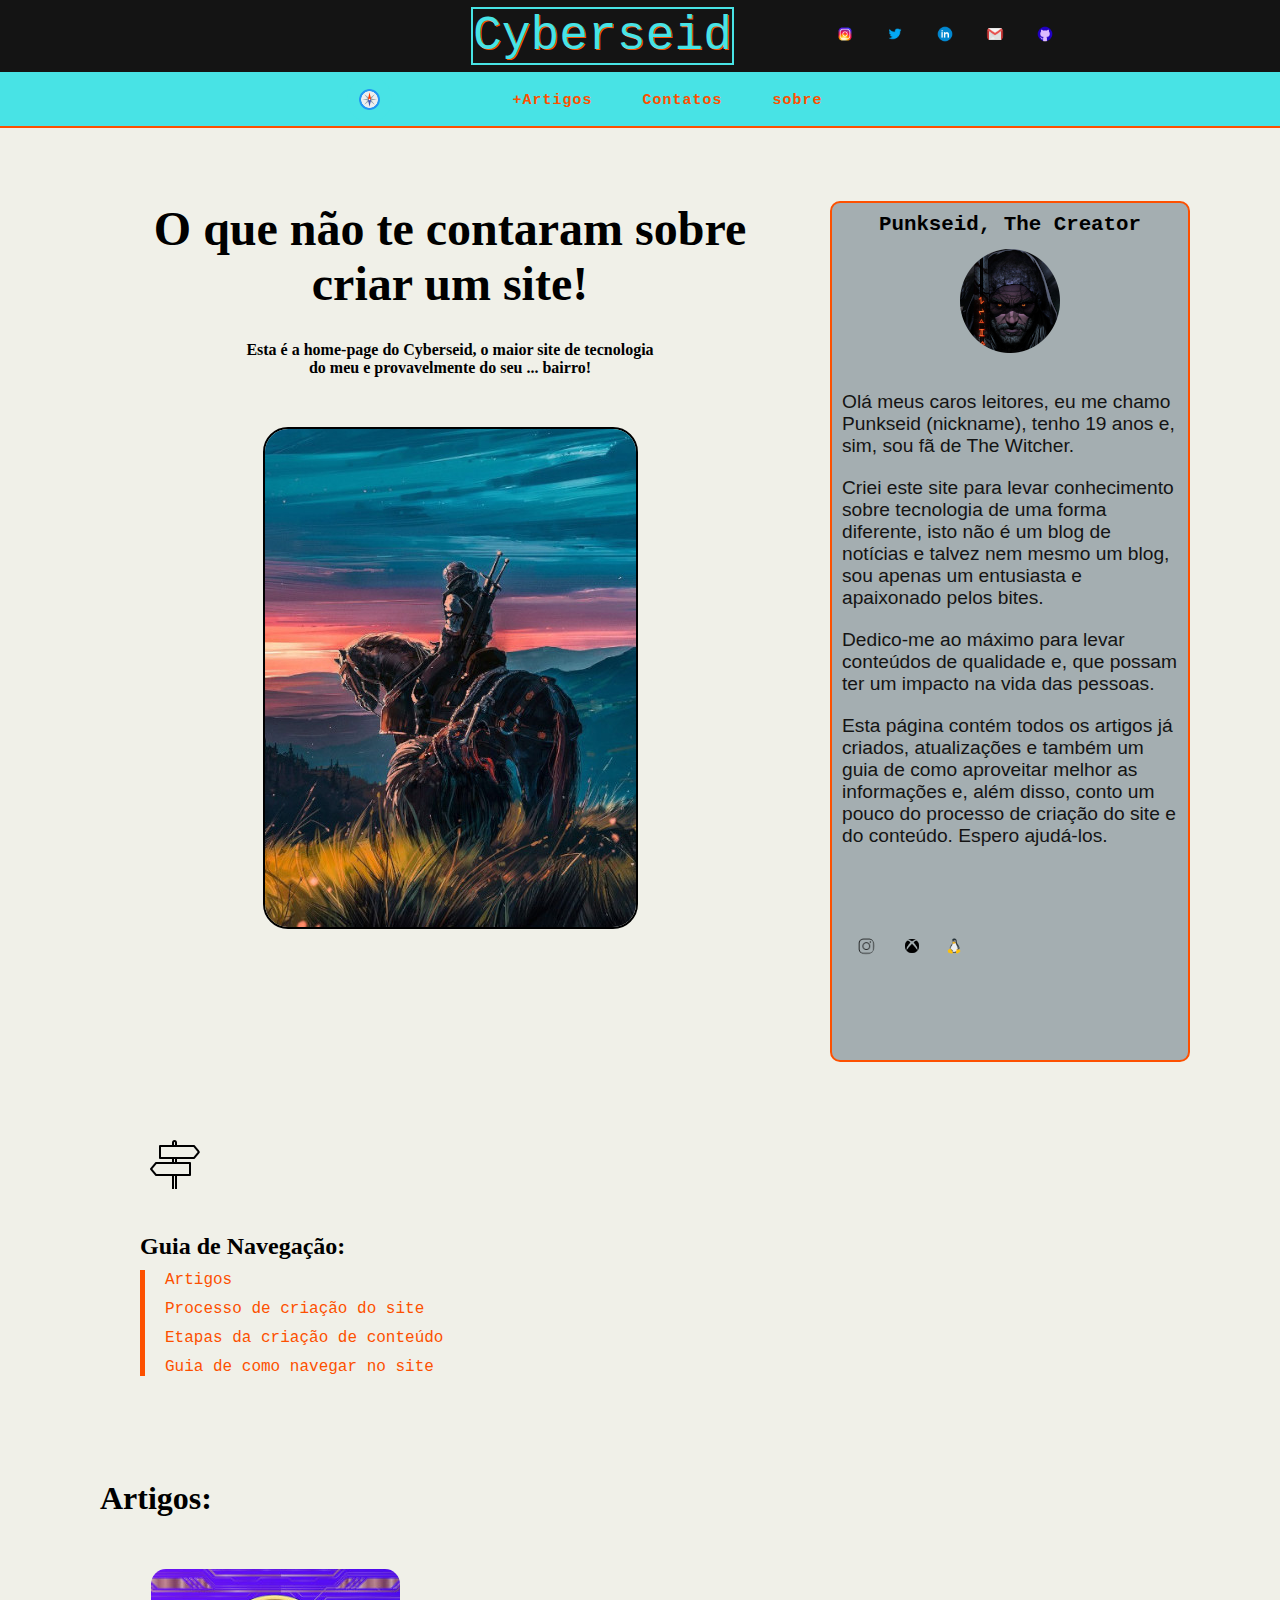
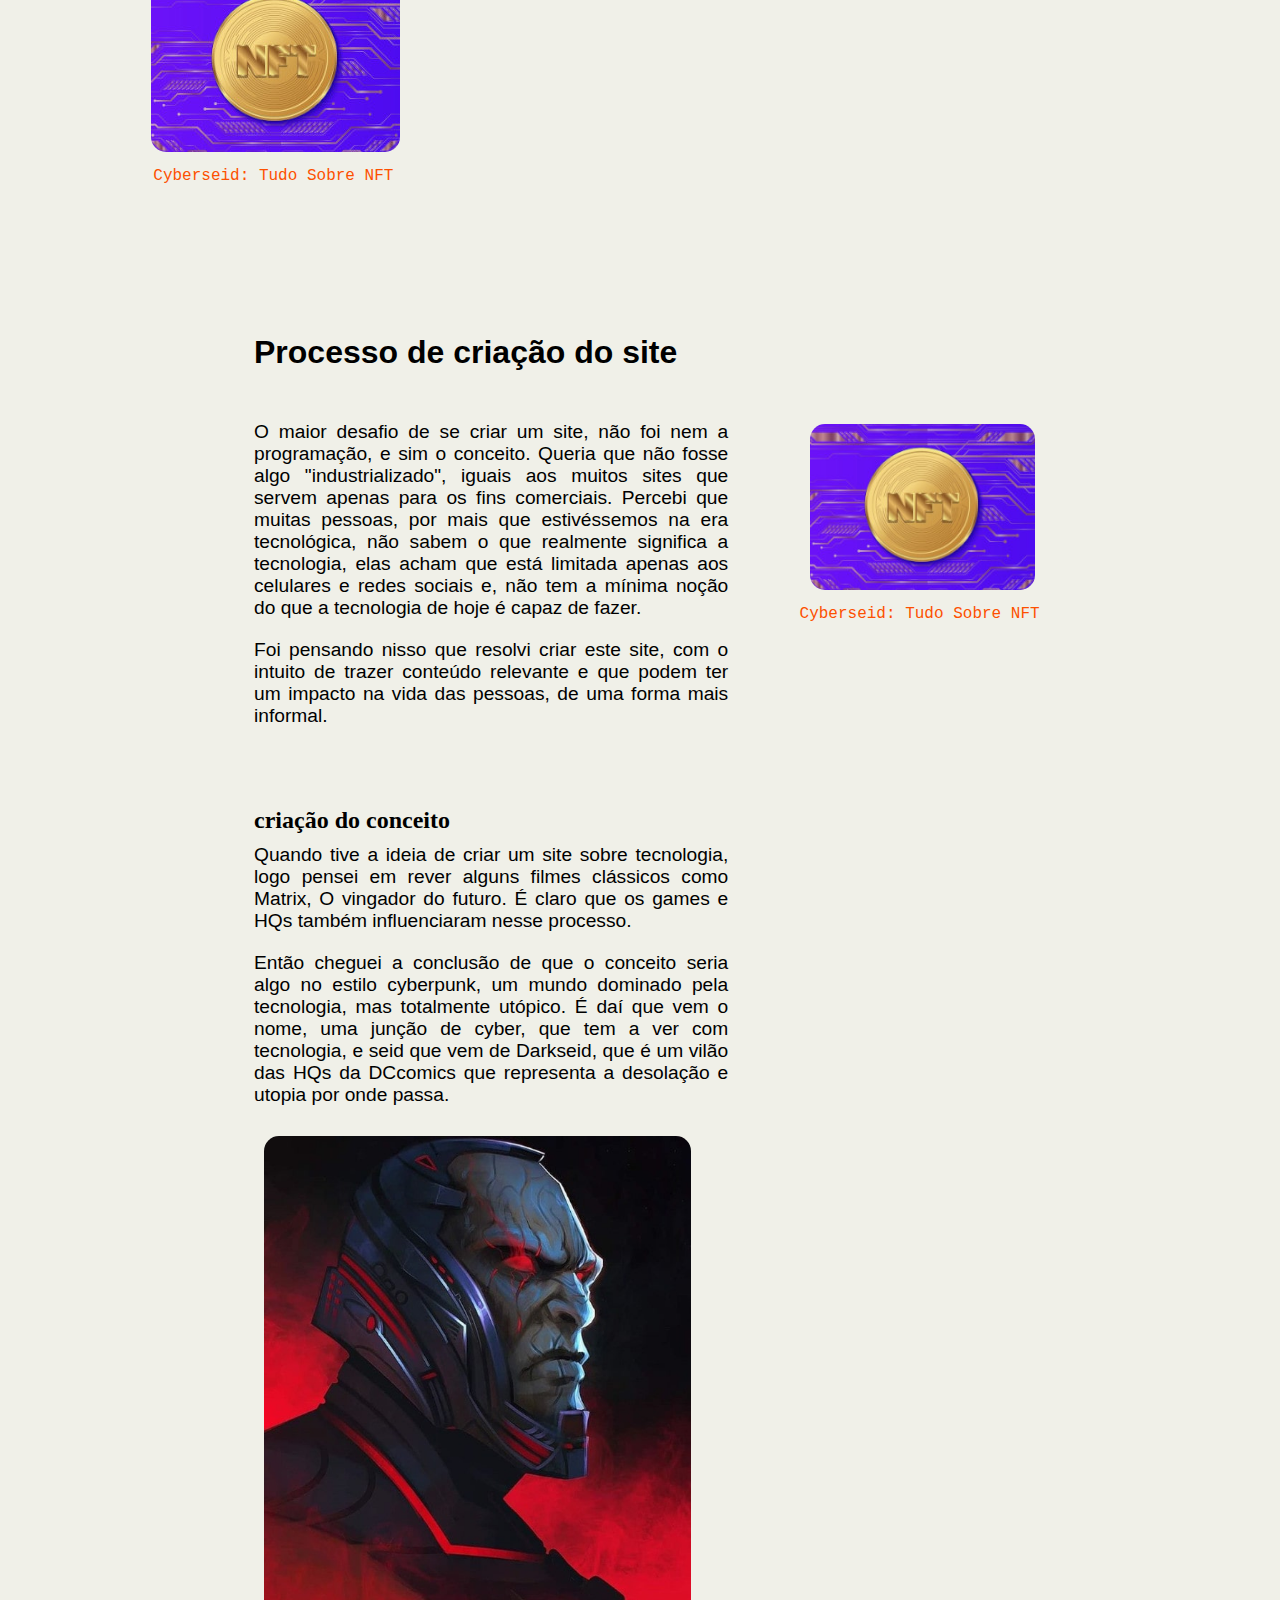
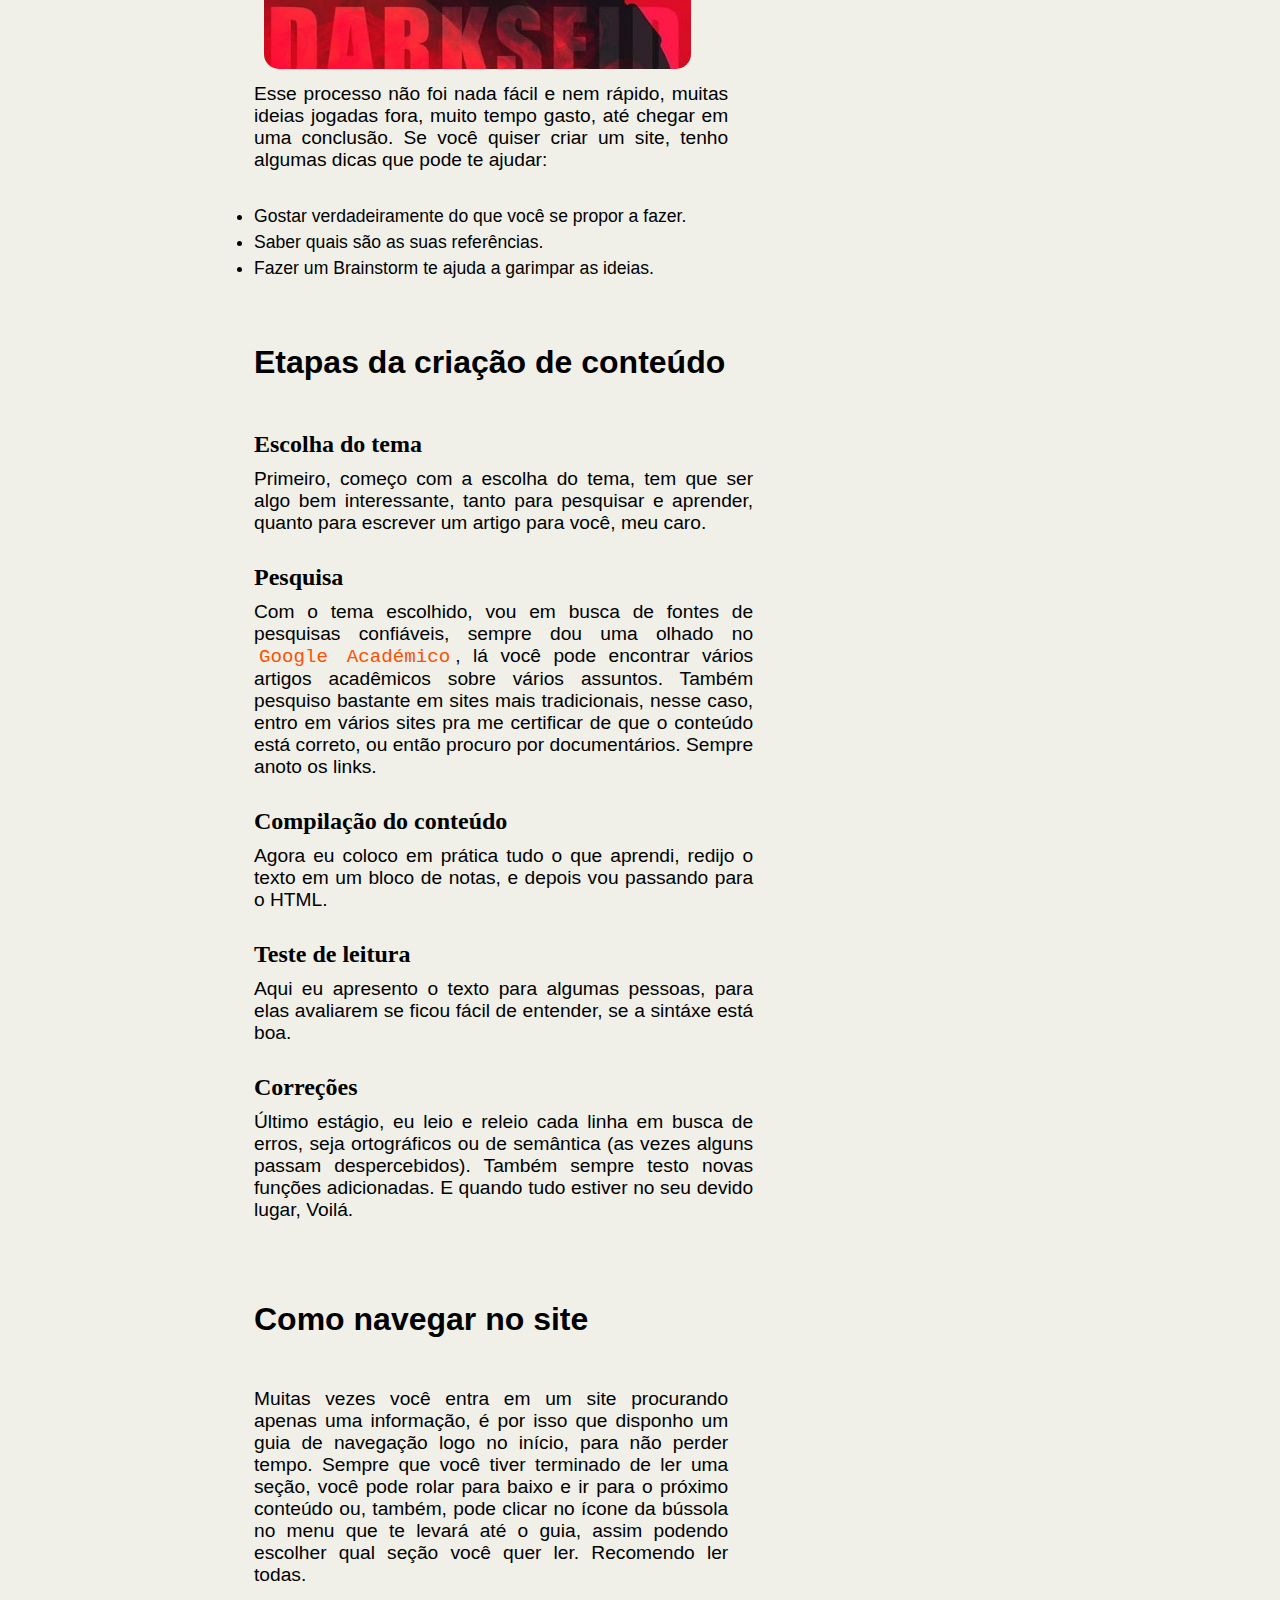
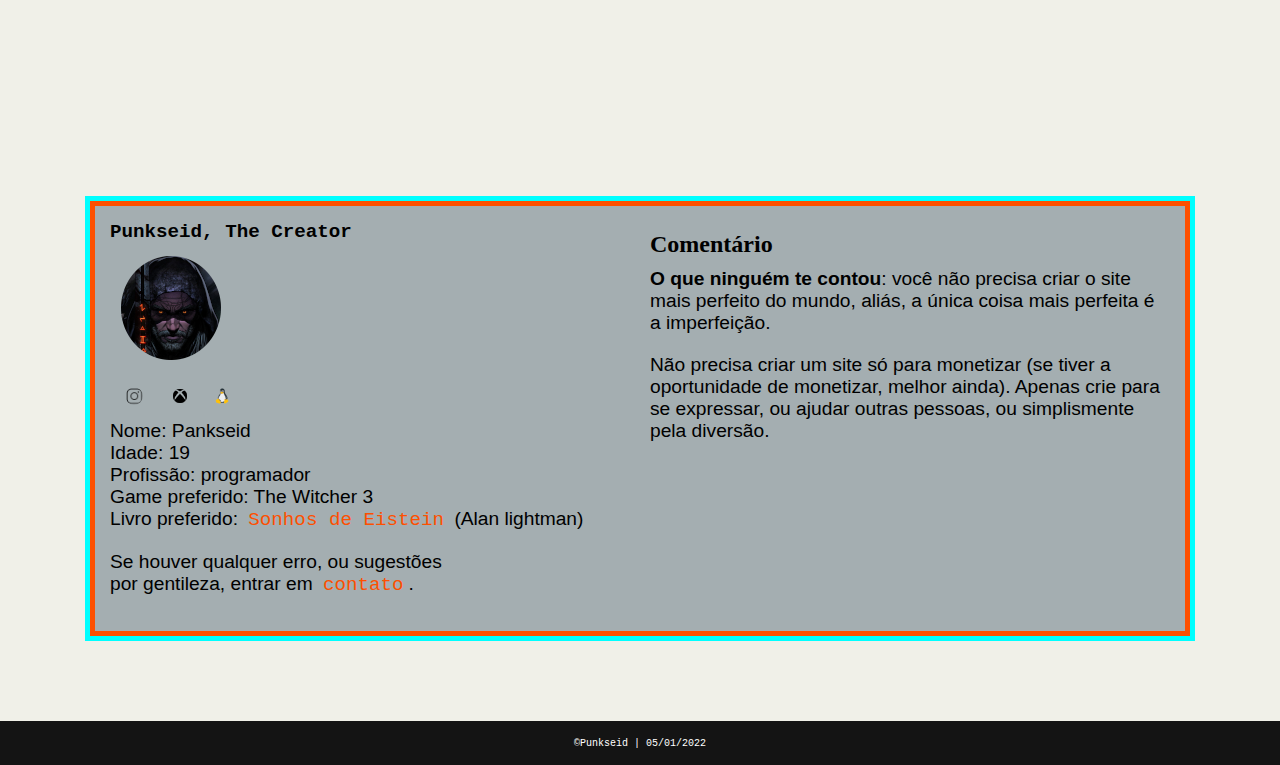
<file: index.html>
<!DOCTYPE html>
<html lang="en">
<head>
    <meta charset="UTF-8">
    <meta http-equiv="X-UA-Compatible" content="IE=edge">
    <meta name="viewport" content="width=device-width, initial-scale=1.0">
    <title>Cyberseid</title>
    <link rel="stylesheet" href="layout-page.css">
    <link rel="stylesheet" href="responsive.css">

    <style>
       h3{
           font-size: 1.5em;
           margin-top: 30px;
           margin-bottom: 10px;
       }
       .apresentation{
           width: 1100px;
           max-width: 90%;
           text-align: center;
           margin: 8em auto 0;
           padding: 15px;
           padding-top: 10ex;
       }
       .apresentation-wrapp{
           display: grid;
           grid-template-columns: 2fr 1fr;
           column-gap: 20px;
           text-align: left;
        }

        .card-profile{
            background-color: var(--card-color);
            padding: 10px;
            border-radius: 10px;
            border: 2px solid var(--link-color);
        }
        .card-profile p{
            color: #141414;
        }
        .artigo-wrapp{
            width: 1100px;
            margin: auto;
            text-align: center;
            max-width: 100%;
        }
        .artigo-wrapp a{
            background-color: var(--body-color);
        }
        .artigo-wrapp a:hover{
            background-color: var(--body-color);
        }
        .artigo-wrapp .artigo{
            display: grid;
            grid-template-columns: repeat(3, 1fr);
        }
        .list-inside-content{
            position: relative;
            top: 15px;
            z-index: -1;
        }
        .list-inside-content li{
            list-style: disc;
            margin: 5px 0;
            font-family: var(--font-body);
            font-size: 1.1em;
        }
        @media(max-width: 820px){
            .apresentation-wrapp{
                display: flex;
                flex-direction: column-reverse;
            }
            .card-profile{
                max-width: 400px;
                margin: auto;
                margin-bottom: 50px;
            }
        }
        @media(max-width: 430px){
            .card-profile{
                max-width: 90%;
            }
            .artigo-wrapp .artigo{
            display: grid;
            grid-template-columns: 1fr;
        }
        }
    </style>

</head>  
<body>
    
    <header>
        <div class="mobile-menu">
            <div class="line1"></div>
            <div class="line2"></div>
            <div class="line3"></div>
        </div>
        <a href="#" class="logo">Cyberseid</a>
        <ul class="header-list">
            <li><a href="https://www.instagram.com/cyberseid2025/" target="_blank"><img src="/images/icon-instagram.png" alt=""></a></li>
            <li><a href="https://twitter.com/punkseid" target="_blank"><img src="/images/icon-twitter.png" alt=""></a></li>
            <li><a href="https://www.linkedin.com/in/ruan-gabriel-102a0b228/" target="_blank"><img src="/images/icon-linkedin.png" alt=""></a></li>
            <li><a href="mailto:contatos.ruangabriel@gmail.com.br" target="_blank"><img src="/images/icon-gmail.png" alt=""></a></li>
            <li><a href="https://github.com/Punkseid" target="_blank"><img src="/images/icon-github.png" alt=""></a></li>
        </ul>
        <a href="#guide"><img class="botao-guide" src="/images/icone-bussola.png.png" alt=""></a>
    </header>
    <nav>
        <ul class="nav-links">
            <a href="#guide"><img class="botao-guide" src="/images/icone-bussola.png.png" alt=""></a>
            <li><a href="#artigos">+Artigos</a></li>
            <li><a href="mailto:contatos.ruangabriel@gmail.com" target="_blank">Contatos</a></li>
            <li><a href="#sobre">sobre</a></li>
        </ul>
    </nav>

    <div class="responsive-menu-mobile">
        <ul class="nav-mobile">
            <li><a href="mailto:contatos.ruangabriel@gmail.com" target="_blank">Contatos</a></li>
            <hr>
            <li><a href="#artigos">+Artigos</a></li>
            <hr>
            <li><a href="#sobre">sobre</a></li>
        </ul>
        <ul class="contatos-mobile">
            <li><a href="https://www.instagram.com/cyberseid2025/" target="_blank"><img src="/images/icon-instagram.png" alt=""></a></li>
            <li><a href="https://twitter.com/punkseid" target="_blank"><img src="/images/icon-twitter.png" alt=""></a></li>
            <li><a href="https://www.linkedin.com/in/ruan-gabriel-102a0b228/" target="_blank"><img src="/images/icon-linkedin.png" alt=""></a></li>
            <li><a href="mailto:contatos.ruangabriel@gmail.com.br" target="_blank"><img src="/images/icon-gmail.png" alt=""></a></li>
            <li><a href="https://github.com/Punkseid" target="_blank"><img src="/images/icon-github.png" alt=""></a></li>
        </ul>
    </div>

    <div class="apresentation">
        <div class="apresentation-wrapp">
            <div class="apresentation-content">
                <h1 style="font-family: var(--font-title); font-size: 3em; text-align: center;">O que não te contaram sobre <br> criar um site!</h1>
                <h2 style="font-family: var(--font-title); font-size: 16px; margin: 30px 20px;text-align: center;">Esta é a home-page do Cyberseid, o maior site de tecnologia <br> do meu e provavelmente do seu ... bairro!</h2>
                <div style="text-align: center;padding: 20px;"><a href="https://br.pinterest.com/pin/120260252540257979/" target="_blank"><img src="/images/TheWitcher3.jpeg" alt="Cyberseid-Imagem-TheWitcher3" style="padding: 0px; border: 2px solid black;"></a></div>
            </div>
            <div class="card-profile" id="sobre">
                <h2 class="h2-perfil" style="text-align: center;font-family: var(--font-custom);font-size: 1.3em;">Punkseid, The Creator</h2>
            <div style="display: block; align-items: center; text-align: center;">
                <a href="https://pin.it/74U4AJX" target="_blank"><img src="/images/Punkseid-perfil.png" alt="Cyberseid-Imagem-perfil-geralt-TW3-Punkseid"></a>
            </div>
            <div style="padding-top: 20px;">
                <p class="text-content">
                    Olá meus caros leitores, eu me chamo Punkseid (nickname), tenho 19 anos e, sim, sou fã de The Witcher.
                </p>
                <p class="text-content">
                    Criei este site para levar conhecimento sobre tecnologia de uma forma diferente, isto não é um blog de notícias e talvez nem mesmo um blog, sou apenas um entusiasta e apaixonado pelos bites.
                </p>
                <p class="text-content">
                    Dedico-me ao máximo para levar conteúdos de qualidade e, que possam ter um impacto na vida das pessoas.
                </p>
                <p class="text-content">
                    Esta página contém todos os artigos já criados, atualizações e também um guia de como aproveitar melhor as informações e, além disso, conto um pouco do processo de criação do site e do conteúdo. Espero ajudá-los.
                </p>
            </div>
            <div class="column-content">
                <a href="https://www.instagram.com/ruan_1707/" target="_blank"><img src="/images/icon-instagram-mini.png" alt=""></a>
                <img src="/images/icon-xbox.png" alt="icon-xbox" style="cursor: pointer;">
                <img src="/images/icon-linux.png" alt="icon-linux" style="cursor: pointer;">
            </div>
            </div>
        </div>
    </div>
        

    <div class="guide" id="guide">
        <img src="/images/guide-placa.png" alt="Cyberseid-icon-guia-de-navegação">
        <h3 style="font-family: var(--font-title);">Guia de Navegação:</h3>
        <ul>
            <li><a class="links" href="#artigos">Artigos</a></li>
            <li><a class="links" href="#seçao2">Processo de criação do site</a></li>
            <li><a class="links" href="#seçao3">Etapas da criação de conteúdo</a></li>
            <li><a class="links" href="#seçao4">Guia de como navegar no site</a></li>
        </ul>
    </div>

    <div class="artigo-wrapp">
        <h2 class="header-classe-2" id="artigos" style="margin: 2em auto 1em;padding: 10px;font-size: 2em; text-align: left;">Artigos:</h2>
                <div class="artigo">
                    <div>
                        <a href="tudo-sobre-NFT.html" target="_self"  class="links">
                            <img src="/images/Cyberseid-NFT-imagem-artigo.jpg" alt="Cyberseid-NFT-imagem-artigo">
                            <p>Cyberseid: Tudo Sobre NFT</p>
                        </a>
                    </div> 
                </div>
    </div>

    <main class="main-wrap">
        <section class="main-content">
            <div class="column-content">
                <h2 class="header-c2" id="seçao2">
                    Processo de criação do site
                </h2>
                <p class="text-content">
                    O maior desafio de se criar um site, não foi nem a programação, e sim o conceito. Queria que não fosse algo "industrializado", iguais aos muitos sites que servem apenas para os fins comerciais. Percebi que muitas pessoas, por mais que estivéssemos na era tecnológica, não sabem o que realmente significa a tecnologia, elas acham que está limitada apenas aos celulares e redes sociais e, não tem a mínima noção do que a tecnologia de hoje é capaz de fazer.
                </p>
                <p class="text-content">
                    Foi pensando nisso que resolvi criar este site, com o intuito de trazer conteúdo relevante e que podem ter um impacto na vida das pessoas, de uma forma mais informal.
                </p>
            </div>
            <div class="column-content">
                <h3>criação do conceito</h3>
                <p class="text-content">
                    Quando tive a ideia de criar um site sobre tecnologia, logo pensei em rever alguns filmes clássicos como Matrix, O vingador do futuro. É claro que os games e HQs também influenciaram nesse processo.
                </p>
                <p class="text-content">
                    Então cheguei a conclusão de que o conceito seria algo no estilo cyberpunk, um mundo dominado pela tecnologia, mas totalmente utópico. É daí que vem o nome, uma junção de cyber, que tem a ver com tecnologia, e seid que vem de Darkseid, que é um vilão das HQs da DCcomics que representa a desolação e utopia por onde passa.
                </p>
                <img src="/images/darkseid-min.jpeg" alt="Cyberseid-Imagem-darkseid">
                <p class="text-content">
                    Esse processo não foi nada fácil e nem rápido, muitas ideias jogadas fora, muito tempo gasto, até chegar em uma conclusão. Se você quiser criar um site, tenho algumas dicas que pode te ajudar: 
                </p>
                <ul class="list-inside-content">
                    <li>Gostar verdadeiramente do que você se propor a fazer.</li>
                    <li>Saber quais são as suas referências.</li>
                    <li>Fazer um Brainstorm te ajuda a garimpar as ideias.</li>
                </ul>
            </div>
            <div class="conlumn-content">
                <h2 class="header-c2" id="seçao3">
                    Etapas da criação de conteúdo
                </h2>
                <h3>Escolha do tema</h3>
                <p class="text-content">
                    Primeiro, começo com a escolha do tema, tem que ser algo bem interessante, tanto para pesquisar e aprender, quanto para escrever um artigo para você, meu caro.
                </p>
                <h3>Pesquisa</h3>
                    <p class="text-content">
                        Com o tema escolhido, vou em busca de fontes de pesquisas confiáveis, sempre dou uma olhado no <a class="links" href="https://scholar.google.com.br/schhp?hl=pt-PT" target="_blank">Google Académico</a>, lá você pode encontrar vários artigos acadêmicos sobre vários assuntos. Também pesquiso bastante em sites mais tradicionais, nesse caso, entro em vários sites pra me certificar de que o conteúdo está correto, ou então procuro por documentários. Sempre anoto os links.
                    </p>
                    <h3>Compilação do conteúdo</h3>
                    <p class="text-content">
                        Agora eu coloco em prática tudo o que aprendi, redijo o texto em um bloco de notas, e depois vou passando para o HTML.
                     </p>
                     <h3>Teste de leitura</h3>
                     <p class="text-content">
                        Aqui eu apresento o texto para algumas pessoas, para elas avaliarem se ficou fácil de entender, se a sintáxe está boa.
                    </p>
                    <h3>Correções</h3>
                    <p class="text-content">
                        Último estágio, eu leio e releio cada linha em busca de erros, seja ortográficos ou de semântica (as vezes alguns passam despercebidos). Também sempre testo novas funções adicionadas. E quando tudo estiver no seu devido lugar, Voilá.
                    </p>
            </div>
            <div class="column-content"> 
                <h2 class="header-c2" id="seçao4">Como navegar no site</h2>
                <p class="text-content">
                    Muitas vezes você entra em um site procurando apenas uma informação, é por isso que disponho um guia de navegação logo no início, para não perder tempo. Sempre que você tiver terminado de ler uma seção, você pode rolar para baixo e ir para o próximo conteúdo ou, também, pode clicar no ícone da bússola no menu que te levará até o guia, assim podendo escolher qual seção você quer ler. Recomendo ler todas.
                </p>
            </div>
                
            
        </section>

        <aside class="vertical-content">
                <div class="column-vertical">
                    <div>
                        <a href="tudo-sobre-NFT.html" target="_self"  class="links">
                            <img src="/images/Cyberseid-NFT-imagem-artigo.jpg" alt="Cyberseid-NFT-imagem-artigo">
                            <p>Cyberseid: Tudo Sobre NFT</p>
                        </a>
                    </div> 
                </div>
                </aside> 
    </main>

    <section class="exo-border-comment">
        <div class="comment">
            <div class="autor">
                <h2 style="font-family: var(--font-custom); font-size: 1.2em;">Punkseid, The Creator</h2>
                <div class="autor-img">
                    <img class="punkseid" src="/images/Punkseid-perfil.png" alt="Punkseid-perfil">
                    <div>
                        <a href="https://www.instagram.com/ruan_1707/" target="_blank"><img src="/images/icon-instagram-mini.png" alt=""></a>
                        <img src="/images/icon-xbox.png" alt="icon-xbox" style="cursor: pointer;">
                        <img src="/images/icon-linux.png" alt="icon-linux" style="cursor: pointer;">
                    </div>
                </div>
                <p class="text-content">
                    Nome: Pankseid <br>
                    Idade: 19 <br>
                    Profissão: programador <br>
                    Game preferido: The Witcher 3 <br>
                    Livro preferido: <a class="links" href="https://www.amazon.com.br/Sonhos-Einstein-Alan-Lightman/dp/8535922954" target="_blank">Sonhos de Eistein</a> (Alan lightman)
                </p>
                <p class="text-content">
                    Se houver qualquer erro, ou sugestões <br>por gentileza, entrar em <a class="links" href="mailto:contatos.ruangabriel@gmail.com" target="_blank">contato</a>.
                </p>
            </div>
            <div class="comentario">
                <h2>Comentário</h2>
                <div style="margin-top: 10px;">
                    <p class="text-content">
                        <strong>O que ninguém te contou</strong>: você não precisa criar o site mais perfeito do mundo, aliás, a única coisa mais perfeita é a imperfeição.
                    </p>
                    <p class="text-content">
                        Não precisa criar um site só para monetizar (se tiver a oportunidade de monetizar, melhor ainda). Apenas crie para se expressar, ou ajudar outras pessoas, ou simplismente pela diversão.
                    </p>
                </div>
            </div>
        </div>
    </section>

    <footer>
        <div class="footer-content">
            &copy;Punkseid | 05/01/2022
        </div>
    </footer>

    <script src="navbar.js"></script>
</body>
</html>
</file>
<file: layout-page.css>
@charset "UTF-8";
* {
    margin: 0;
    padding: 0;
    list-style: none;
    text-decoration: none
}

@import url('https://fonts.googleapis.com/css2?family=IBM+Plex+Mono:wght@500&display=swap');
@import url('https://fonts.googleapis.com/css2?family=Noto+Serif&display=swap');
@import url('https://fonts.googleapis.com/css2?family=Noto+Sans&display=swap');

/* cores: 
    laranja: #fd5000 (links e detalhes) 
    Azul claro: #48e3e5 (logo e tema principal)
    Preto: #000 (background)
    Branco: #F0F0E8 (para o body)
    */
    

:root{
    --font-title: 'Noto Serif', serif;
    --font-body: 'Noto Sans', sans-serif;
    --font-custom: 'IBM Plex Mono', monospace;
    /* branco */
    --body-color: #F0F0E8;
    /* rosa */
    --link-color: #fd5000;  
    /* azul */
    --text-color: #48e3e5;
    --background-color-navbar: #141414;
    --backgorund-color-link: #48e2e5b2;
    --card-color: #a4aeb1;
}

html{
    scroll-behavior: smooth;
    scroll-padding-top: 150px;
    overflow-x: hidden;
}

body{
    background-color:  var(--body-color);
    overflow-x: hidden;
}

img{
    max-width: 90%;
    border-radius: 25px;
    padding: 10px;
}

span{
    font-family: var(--font-custom);
}

a{
    padding: 5px;
    color: var(--link-color);
    font-family: var(--font-custom);
}
/* classes */
.links:hover{
    background-color: var(--backgorund-color-link);
    border-radius: 8px;
}
.span-hv:hover{
    background-color: var(--backgorund-color-link);
    border-radius: 5px;
    transition: 0.4s;
}

/* nav-bar */
header{
    width: 100%;
    max-width: 100%;
    height: 8vh;
    background-color: var(--background-color-navbar);
    display: flex;
    justify-content: center;
    align-items: center;
    position: fixed;
    
}
header .botao-guide{
    width: 30px;
    position: relative;
    right: 18%;
    max-width: 100%;
    display: none;
}
header a{
    background-color: var(--background-color-navbar);
    padding: 0;
}
.mobile-menu{
    position: relative;
    left: 5%;
    width: 25px;
    top: 0.5vh;
    max-width: 100%;
    cursor: pointer;
    
}
.mobile-menu div{
    background-color: white;
    width: 20px;
    height: 2px;
    margin: 3px;
    padding: 1px;
    max-width: 100%;
    display: none;
    transition: linear 0.3s;
}
.mobile-menu .line1{
    background-color: var(--link-color);
}
.mobile-menu .line2{
    background-color: var(--text-color);
}
.mobile-menu .line3{
    background-color: var(--link-color);
}

.logo{
    font-family: var(--font-custom);
    position: relative;
    max-width: 100%;
    margin: auto;
    font-size: 3em;
    color: var(--text-color);
    text-shadow: 1px 1px 0.03px var(--link-color);
    border: 2px solid var(--text-color);
}

.header-list{
    display: flex;
    position: relative;
    right: 30%;
    width: 80px;
    margin-left: 20px;
    max-width: 100%;
}
.header-list li{
    margin-right: 10px;
    padding: 10px;
    border-radius: 10px;
}


/* nav */
nav{
    width: 100%;
    height: 6vh;
    background-color: var(--text-color);
    display: flex;
    position: fixed;
    top: 8vh;
    border-bottom: 2px solid var(--link-color);
}
nav .botao-guide{
    width: 25px;
    background-color: var(--text-color);
    position: relative;
    left: -200%;
    max-width: 100%;
}

.nav-links{
    display: flex;
    margin: auto;
    font-size: 1.2em;
    letter-spacing: 1px;
}
.nav-links li{
    margin-top: 5px;
    padding: 10px 20px;
    border-radius: 10px;
    border-radius: 10px;
}
.nav-links li:hover{
    background-color: #1414141a;
    cursor: pointer;
}
.nav-links li a{
    font-weight: bold;
    color: var(--link-color);
    font-family: var(--font-custom);
    font-size: 15px;
}

.responsive-menu-mobile{
    background-color: var(--card-color);
    width: 317px;
    height: 50vh;
    transform: translateX(-100%);
    position: fixed;
    top: 8vh;
    border-bottom-right-radius: 10px ;
    transition: ease-out 0.3s;
    border-right: 2px solid var(--link-color);
    border-bottom: 2px solid var(--link-color);
}
.nav-mobile{
    padding: 10px;
    border-bottom: 1px solid white;
    text-align: start; 
}

.nav-mobile li{
    padding: 10px;
    margin-bottom: 10px;
    font-size: 1.2em;
}
.nav-mobile li:hover{
    background-color: #14141423;
    
    border-radius: 10px;
}
.nav-mobile li a{
    color: var(--link-color);
    border-radius: 10px;
    font-family: var(--font-custom);
}

.contatos-mobile{
    max-width: 100%;
    padding: 10px;
    text-align: center;
    display: flex;
    margin: 50px 0px;
}

.contatos-mobile li{
    max-width: 100%;
    padding: 5px;
}
.contatos-mobile li a img{
    width: 40px;
}

/* main-title */
.main-title{
    width: 1100px;
    max-width: 100%;
    margin: 15em auto 50px;
    text-align: center;
}
.main-title span{
    display: block;
    text-align: center;
    color: var(--link-color);
    padding: 5px;
    margin-top: 15px;
}
.imagem-principal{
    width: 1100px;
    max-width: 100%;
    margin: auto;
}

/* Guia */
.guide{
    margin: 2em auto;
    width: 1000px;
    text-align: start;
    padding: 20px;
}
.guide ul{
    border-left: 5px solid var(--link-color);
    padding-left: 15px;
}
.guide ul li{
    margin: 10px 0 10px;
}

/* conteudo principal */
.main-wrap{
    width: 65%;
    max-width: 100%;
    margin: auto;
    display: grid;
    grid-template-columns: 60% 40%;
    column-gap: 30px;
    align-items: center;
    padding: 20px;
}

.main-content{
    margin: auto;
    text-align: justify;
    width: 100%;
    max-width: 100%;
    padding: 30px;
}

.header-c2{
    font-size: 2em;
    font-family: 'Franklin Gothic Medium', 'Arial Narrow', Arial, sans-serif;
    margin: 50px 0;
}

.column-content{
    margin: 80px 0;
    width: 95%;
    max-width: 100%;
}
.text-content{
    margin-bottom: 20px;
    font-size: 1.2em;
    font-family: Arial, Helvetica, sans-serif;
}

/* footer */
footer{
    background-color: var(--background-color-navbar);
    width: 100vw;
    max-width: 100%;
    height: 5vh;
}
.footer-content{
    position: relative;
    top: 17px;
    color: white;
    text-align: center;
    font-size: 10px;
    font-family: var(--font-custom);
}

/* bibliografia */
.referencias{
    margin: 2em auto;
    width: 1100px;
    text-align: start;
    padding: 20px;
}
.reference-list{
    border-left: 5px solid var(--link-color);
    padding-left: 15px;
}
.reference-list li{
    margin: 10px 0 10px;
}

/* comentario do autor */
.exo-border-comment{
    width: 65%;
    margin: 5em auto;
    width: 1100px;
    max-width: 96%;
    border: 5px solid aqua;
}
.comment{
    display: grid;
    grid-template-columns: repeat(2, 1fr);
    max-width: 100%;
    column-gap: 10px;
    padding: 15px;
    border: 5px solid var(--link-color);
    background-color: #a4aeb1;
}

.comentario{
    padding: 10px 5px 10px;
}

/* conteudo na vertical */
.vertical-content{
    margin-top: 15em;
    height: 100%;
    text-align: center;
}
.vertical-content a:hover{
    background-color: var(--body-color);
}

.column-vertical{
    max-width: 250px;   
    text-align: center;
    margin: 30px auto;
    padding: 40px;
}

.img-vertical{
    align-content: center;
    max-width: 100%;
    border-radius: 10px;
    margin: auto;
}

.column-vertical .text-content{
    margin: auto;
    max-width: 250px;
}
</file>
<file: responsive.css>
@media(max-width: 1150px){
    .main-wrap{
        width: 90%;
    }
}

@media(max-width: 950px){
    .main-wrap{
        width: 85%;
    }
    .header-list{
        padding-left: 20%;
        display: grid;
        grid-template-columns: repeat(3, 40px);
        grid-template-rows: 20px;
        
    }
    .header-list li{
        margin-right: 10px;
        padding: 5px;
        border-radius: 10px;
    }
}

/* ajuste do texto */
@media(max-width: 820px){
    body{
        overflow-x: hidden;
    }
    .artigo-wrapp .artigo{
        grid-template-columns: repeat(2, 1fr);
        column-gap: 30px;
        max-width: 90%;
    }
    .main-wrap{
        display: flex;
        flex-direction: column;
        text-align: center;
    }
    .main-content{
        margin: auto;
        max-width: 100%;
    }
    .column-vertical{
        display: grid;
        grid-template-columns: repeat(2, 1fr);
        column-gap: 30px;
        max-width: 90%;
    }
    footer{
        width: 100%;
    }
}

/* menu hamburguer */
@media(max-width: 750px){
    h2{
        text-align: left;
    }
    body{
        overflow-x: hidden;
    }
    header .botao-guide{
        display: flex;
    }
    .logo{
        font-size: 1.7em;
        top: 30px;
        max-height: 100%;
    }
    .mobile-menu div{
        display: flex;
    }

    .header-list{
        display: none;
    }
    nav{
        display: none;
    }
    .main-wrap{
        width: 95%;
        padding: 3px;
    }
    .main-content{
        text-align: justify;
        max-width: 90%;
        padding: 15px;
    }
    .column-content{
        width: 100%;
        text-align: start;
    }
    .text-content{
        text-align: start;
    }
    .comment{
        grid-template-columns: 1fr;
    }
    .vertical-content{
        grid-template-columns: repeat(2, 1fr);
        max-width: 100%;
        padding: 10px;
        margin-top: 1em;
    }
    
}
@media(max-width: 470px){
    .column-vertical{
        grid-template-columns: 1fr;
        max-width: 95%;
    }
    .artigo-wrapp .artigo{
        grid-template-columns: 1fr;
        max-width: 95%;
    }
    header .botao-guide{
        right: 1%;
    }
    .referencias{
        max-width: 90%;
        font-size: 12px;
    }
    .comment .autor h2{
        text-align: center;
    }
    .comment .autor .autor-img{
        text-align: center;
    }
    .guide{
        font-size: 12px;
    }
}

.responsive-menu-mobile.active{
    transform: translateX(0);
    transition: ease-in 0.3s;
}


.mobile-menu.active .line1{
    transform: rotate(-45deg) translate(-5px, 10px);
    background-color: var(--link-color);
}

.mobile-menu.active .line2{
    opacity: 0;
}

.mobile-menu.active .line3{
    transform: rotate(45deg) translate(1px, -5px);
    background-color: var(--text-color);
}
</file>
